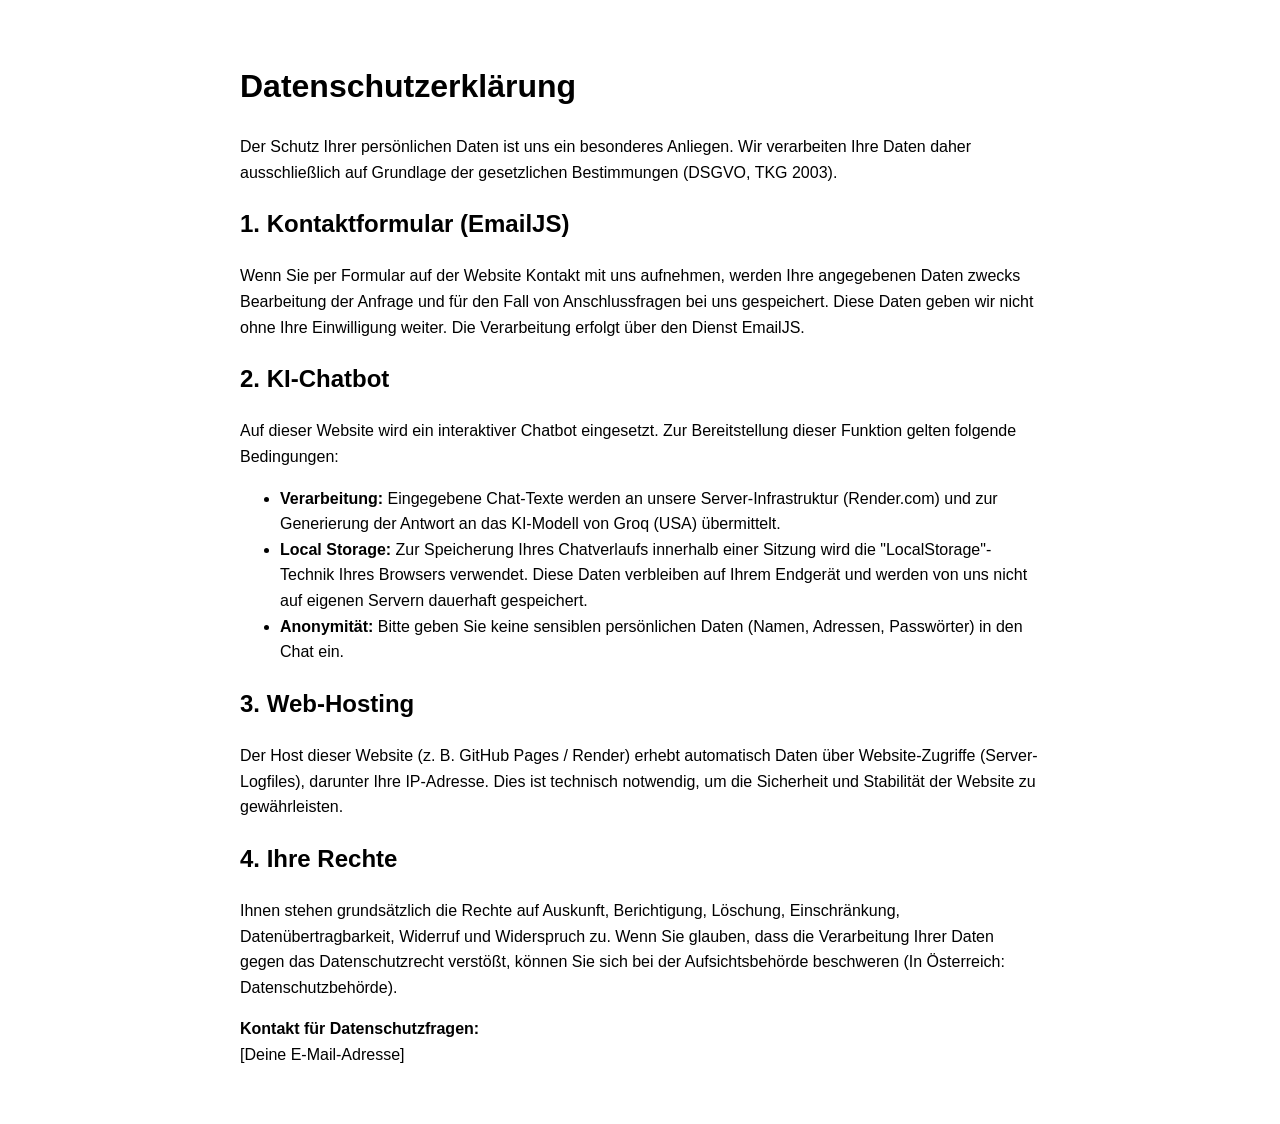
<file: datenschutz/index.html>
<!DOCTYPE html>
<html lang="de">
<head>
    <meta charset="UTF-8">
    <title>Datenschutz - [Dein Name]</title>
    <style>body { font-family: sans-serif; line-height: 1.6; padding: 40px; max-width: 800px; margin: auto; }</style>
</head>
<body>
    <h1>Datenschutzerklärung</h1>
    <p>Der Schutz Ihrer persönlichen Daten ist uns ein besonderes Anliegen. Wir verarbeiten Ihre Daten daher ausschließlich auf Grundlage der gesetzlichen Bestimmungen (DSGVO, TKG 2003).</p>

    <h2>1. Kontaktformular (EmailJS)</h2>
    <p>Wenn Sie per Formular auf der Website Kontakt mit uns aufnehmen, werden Ihre angegebenen Daten zwecks Bearbeitung der Anfrage und für den Fall von Anschlussfragen bei uns gespeichert. Diese Daten geben wir nicht ohne Ihre Einwilligung weiter. Die Verarbeitung erfolgt über den Dienst EmailJS.</p>

    <h2>2. KI-Chatbot</h2>
    <p>Auf dieser Website wird ein interaktiver Chatbot eingesetzt. Zur Bereitstellung dieser Funktion gelten folgende Bedingungen:</p>
    <ul>
        <li><strong>Verarbeitung:</strong> Eingegebene Chat-Texte werden an unsere Server-Infrastruktur (Render.com) und zur Generierung der Antwort an das KI-Modell von Groq (USA) übermittelt.</li>
        <li><strong>Local Storage:</strong> Zur Speicherung Ihres Chatverlaufs innerhalb einer Sitzung wird die "LocalStorage"-Technik Ihres Browsers verwendet. Diese Daten verbleiben auf Ihrem Endgerät und werden von uns nicht auf eigenen Servern dauerhaft gespeichert.</li>
        <li><strong>Anonymität:</strong> Bitte geben Sie keine sensiblen persönlichen Daten (Namen, Adressen, Passwörter) in den Chat ein.</li>
    </ul>

    <h2>3. Web-Hosting</h2>
    <p>Der Host dieser Website (z. B. GitHub Pages / Render) erhebt automatisch Daten über Website-Zugriffe (Server-Logfiles), darunter Ihre IP-Adresse. Dies ist technisch notwendig, um die Sicherheit und Stabilität der Website zu gewährleisten.</p>

    <h2>4. Ihre Rechte</h2>
    <p>Ihnen stehen grundsätzlich die Rechte auf Auskunft, Berichtigung, Löschung, Einschränkung, Datenübertragbarkeit, Widerruf und Widerspruch zu. Wenn Sie glauben, dass die Verarbeitung Ihrer Daten gegen das Datenschutzrecht verstößt, können Sie sich bei der Aufsichtsbehörde beschweren (In Österreich: Datenschutzbehörde).</p>

    <p><strong>Kontakt für Datenschutzfragen:</strong><br>
    [Deine E-Mail-Adresse]</p>
</body>
</html>
</file>
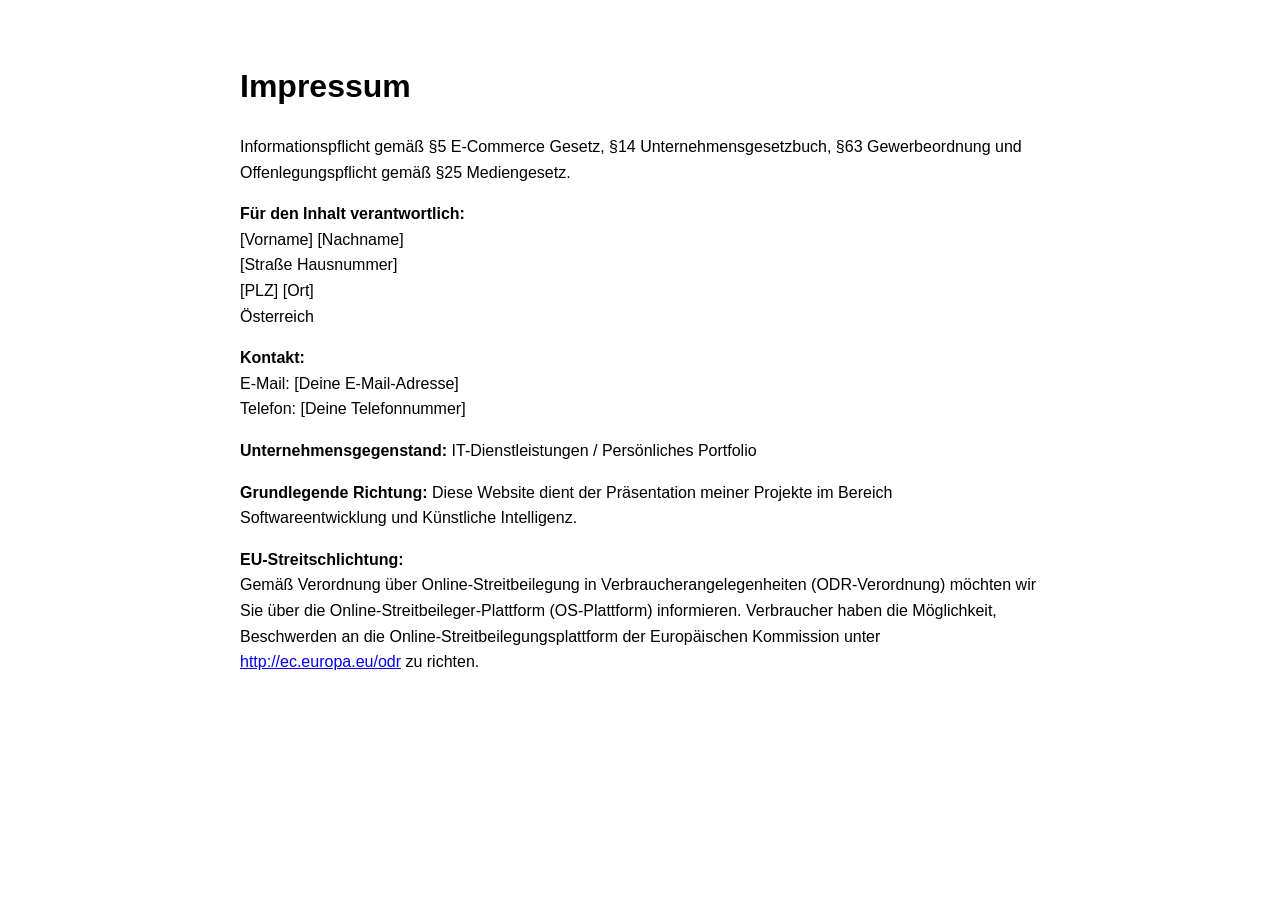
<file: impressum/index.html>
<!DOCTYPE html>
<html lang="de">
<head>
    <meta charset="UTF-8">
    <title>Impressum - [Dein Name]</title>
    <style>body { font-family: sans-serif; line-height: 1.6; padding: 40px; max-width: 800px; margin: auto; }</style>
</head>
<body>
    <h1>Impressum</h1>
    <p>Informationspflicht gemäß §5 E-Commerce Gesetz, §14 Unternehmensgesetzbuch, §63 Gewerbeordnung und Offenlegungspflicht gemäß §25 Mediengesetz.</p>
    
    <p><strong>Für den Inhalt verantwortlich:</strong><br>
    [Vorname] [Nachname]<br>
    [Straße Hausnummer]<br>
    [PLZ] [Ort]<br>
    Österreich</p>

    <p><strong>Kontakt:</strong><br>
    E-Mail: [Deine E-Mail-Adresse]<br>
    Telefon: [Deine Telefonnummer]</p>

    <p><strong>Unternehmensgegenstand:</strong> IT-Dienstleistungen / Persönliches Portfolio</p>
    
    <p><strong>Grundlegende Richtung:</strong> Diese Website dient der Präsentation meiner Projekte im Bereich Softwareentwicklung und Künstliche Intelligenz.</p>

    <p><strong>EU-Streitschlichtung:</strong><br>
    Gemäß Verordnung über Online-Streitbeilegung in Verbraucherangelegenheiten (ODR-Verordnung) möchten wir Sie über die Online-Streitbeileger-Plattform (OS-Plattform) informieren. Verbraucher haben die Möglichkeit, Beschwerden an die Online-Streitbeilegungsplattform der Europäischen Kommission unter <a href="http://ec.europa.eu/odr" target="_blank">http://ec.europa.eu/odr</a> zu richten.</p>
</body>
</html>
</file>
